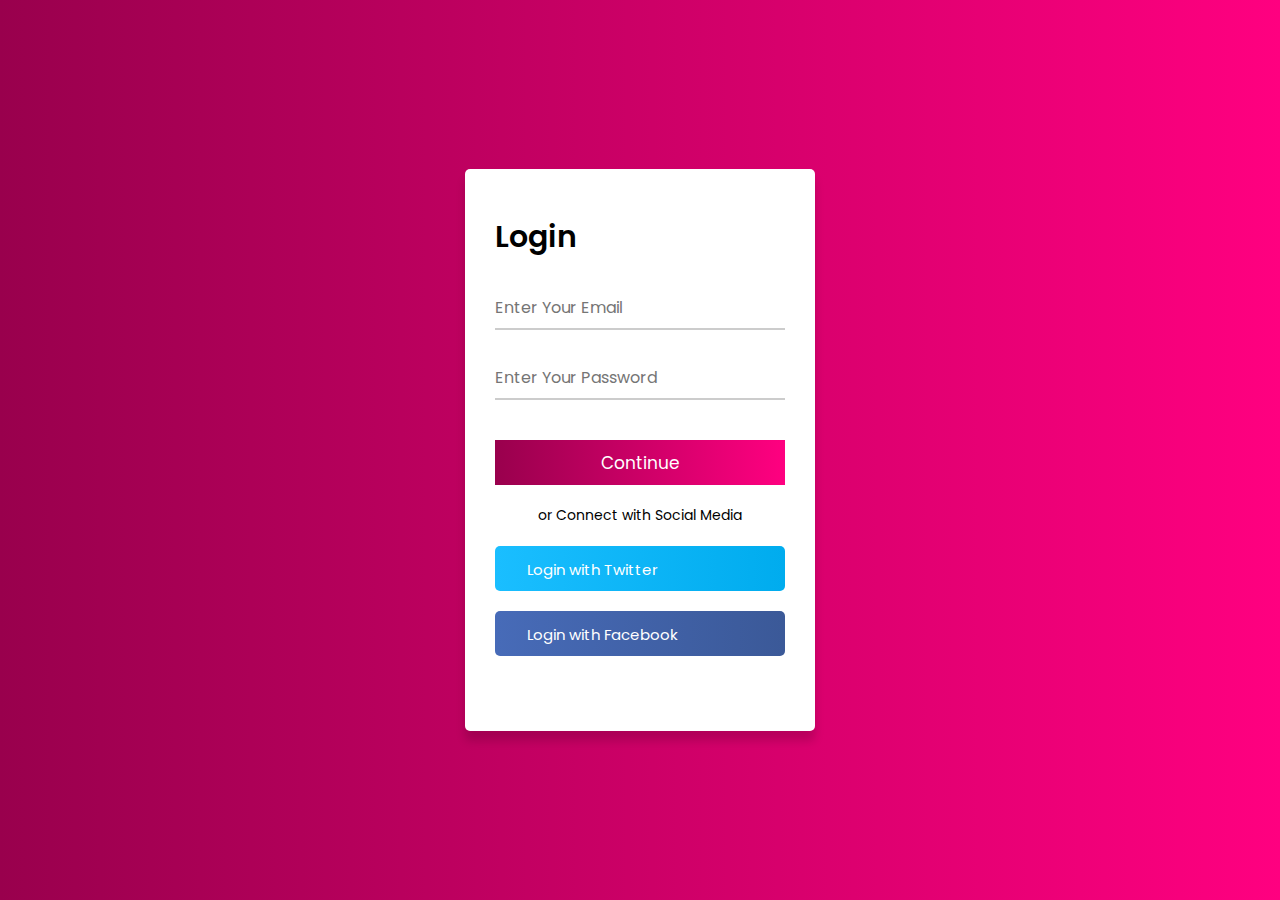
<file: index.html>
<!DOCTYPE html>
<html lang="en">
<head>
    <meta charset="UTF-8">
    <meta http-equiv="X-UA-Compatible" content="IE=edge">
    <meta name="viewport" content="width=device-width, initial-scale=1.0">
    <title>Login Form</title>
    <link rel="stylesheet" href="style.css">
    <link rel="stylesheet" href="https://cdnjs.cloudflare.com/ajax/libs/font-awesome/6.4.2/css/all.min.css" integrity="sha512-z3gLpd7yknf1YoNbCzqRKc4qyor8gaKU1qmn+CShxbuBusANI9QpRohGBreCFkKxLhei6S9CQXFEbbKuqLg0DA==" crossorigin="anonymous" referrerpolicy="no-referrer" />
</head>
<body>
    <div class="container">
        <form action="#">
            <div class="title">Login</div>
                <div class="input-box">
                    <input type="text" placeholder="Enter Your Email" required>
                    <div class="underline"></div>
                </div>
                <div class="input-box">
                    <input type="password" placeholder="Enter Your Password" required>
                    <div class="underline"></div>
                </div>
                <div class="input-box button">
                    <input type="submit" value="Continue">            
                </div>
        </form>
        <div class="option">or Connect with Social Media</div>
        <div class="twitter">
            <a href="#"><i class="fa-brands fa-twitter"></i>Login with Twitter</a>
        </div>
        <div class="facebook">
            <a href="#"><i class="fa-brands fa-facebook-f"></i>Login with Facebook</a>
        </div>
    </div>
</body>
</html>
</file>
<file: style.css>
@import url('https://fonts.googleapis.com/css2?family=Josefin+Sans:ital@1&family=Poppins:wght@300;400;500;600&display=swap');
*{
    margin: 0;
    padding: 0;
    box-sizing: border-box;
    font-family: 'Poppins', sans-serif;
}
html,body{
    display: grid;
    height: 100vh;
    width: 100%;
    place-items: center;
    background: linear-gradient(to right,#99004D 0%,#ff0080 100%);
}
.container{
    background: #fff;
    max-width: 350px;
    width: 100%;
    padding: 25px 30px;
    border-radius: 5px;
    box-shadow: 0 10px 10px rgba(0,0,0,0.15);
}
.container form .title{
    font-size: 30px;
    font-weight: 600;
    margin: 20px 0 10px 0;
}
.container form .input-box{
    width: 100%;
    height: 45px;
    margin-top: 25px;
    position: relative;
}
.container form .input-box input{
    height: 100%;
    width: 100%;
    outline: none;
    font-size: 16px;
    border: none;
}
.container form .underline:before{
    position: absolute;
    content: '';
    height: 2px;
    width: 100%;
    background: #ccc;
    left: 0;
    bottom: 0;
}
.container form .underline:after{
    position: absolute;
    content: '';
    height: 2px;
    width: 100%;
    left: 0;
    bottom: 0; 
    background: linear-gradient(to right,#99004D 0%,#ff0080 100%);
    transform: scaleX(0);
    transform-origin: left;
    transition: all 0.3s ease;
}
.container form .input-box input:focus ~ .underline:after,
.container form .input-box input:valid ~ .underline:after{
    transform: scaleX(1);
    transform-origin: left;
}
.container form .button{
    margin: 40px 0 20px 0;
}
.container form .input-box input[type="submit"]{
    font-size: 17px;
    color: #fff;
    cursor: pointer;
    background: linear-gradient(to right,#99004D 0%,#ff0080 100%);
}   
.container form .input-box input[type="submit"]:hover{
    letter-spacing: 1px;
    background: linear-gradient(to right,#99004D 0%,#ff0080 100%);    
}
.container .option{
    font-size: 14px;
    text-align: center;
}
.container .twitter a,
.container .facebook a{
    display: block;
    width: 100%;
    height: 45px;
    font-size: 15px;
    text-decoration: none;
    padding-left: 20px;
    color: #fff;
    line-height: 45px;
    border-radius: 5px;
}
.container .twitter i,
.container .facebook i{
    padding-right: 12px;
    font-size: 20px;
}
.container .twitter a{
    margin: 20px 0 15px 0;
    background: linear-gradient(to left,#00acee 0%,#1abeff 100%);
}
.container .twitter a:hover{
    background: linear-gradient(to right,#00acee 0%,#1abeff 100%);
}
.container .facebook a{
    margin: 20px 0 50px 0;
    background: linear-gradient(to left,#3b5998 0%,#476bb8 100%);
}
.container .facebook a:hover{
    background: linear-gradient(to right,#3b5998 0%,#476bb8 100%);
}
</file>
